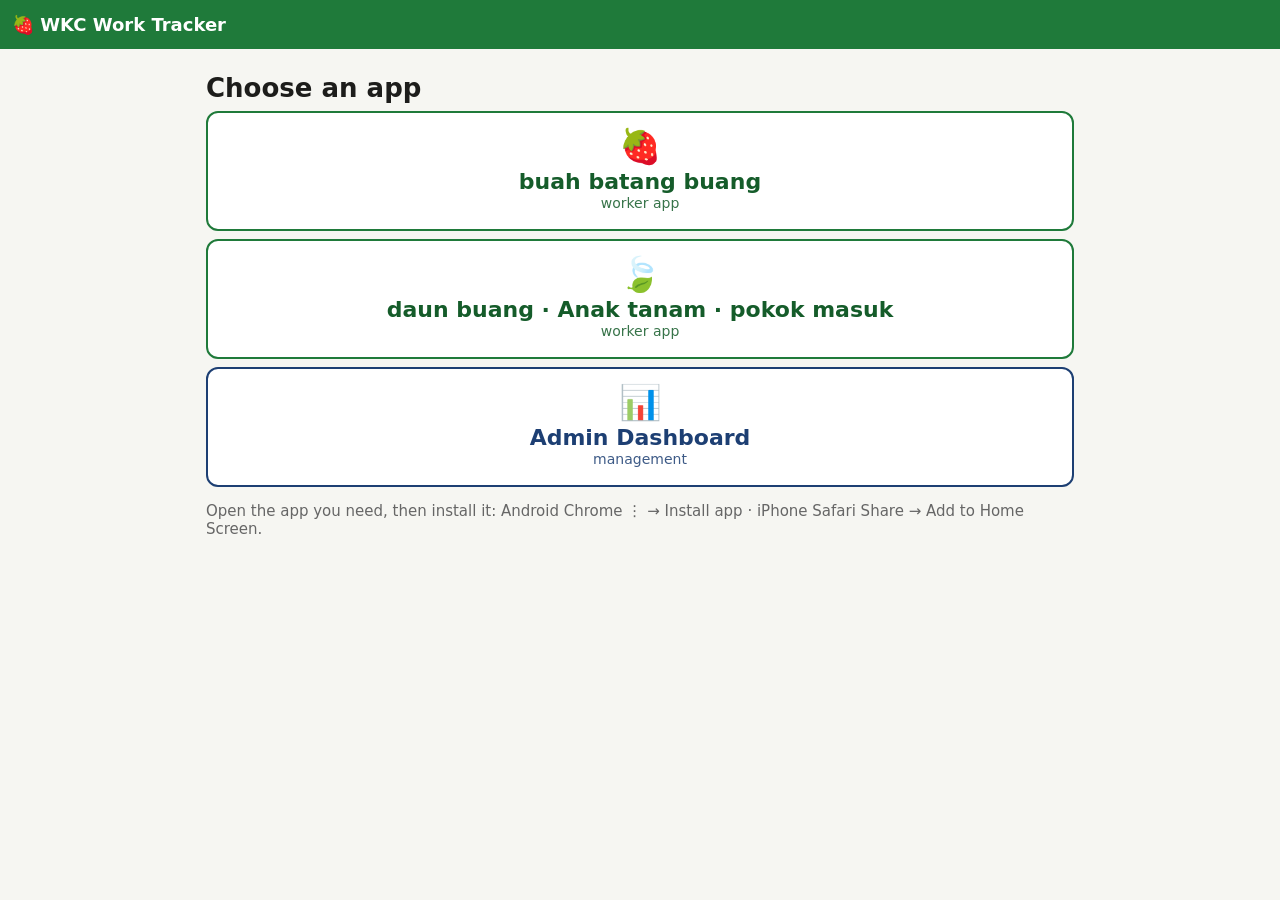
<file: index.html>
<!doctype html>
<html lang="en">
<head>
  <meta charset="utf-8">
  <meta name="viewport" content="width=device-width, initial-scale=1">
  <title>WKC Work Tracker</title>
  <link rel="stylesheet" href="shared/style.css">
</head>
<body>
  <header class="topbar"><span class="brand">🍓 WKC Work Tracker</span></header>
  <main>
    <h1>Choose an app</h1>
    <a class="btn btn-work" style="text-decoration:none;text-align:center" href="buah/index.html"><span class="icon">🍓</span>buah batang buang<small>worker app</small></a>
    <a class="btn btn-work" style="text-decoration:none;text-align:center" href="daun/index.html"><span class="icon">🍃</span>daun buang · Anak tanam · pokok masuk<small>worker app</small></a>
    <a class="btn btn-work" style="text-decoration:none;text-align:center;border-color:#1d3f73;color:#1d3f73" href="admin/index.html"><span class="icon">📊</span>Admin Dashboard<small>management</small></a>
    <p class="muted">Open the app you need, then install it: Android Chrome ⋮ → Install app · iPhone Safari Share → Add to Home Screen.</p>
  </main>
  <script>
    // Remove the old version 1 offline files from this address (v1 lived here).
    if ('serviceWorker' in navigator) {
      navigator.serviceWorker.getRegistrations().then(function (regs) {
        regs.forEach(function (r) { if (r.scope === new URL('./', location.href).href) r.unregister(); });
      });
    }
    if (window.caches) caches.keys().then(function (k) { k.forEach(function (n) { if (n.indexOf('wkc-v1') === 0) caches.delete(n); }); });
  </script>
</body>
</html>
</file>
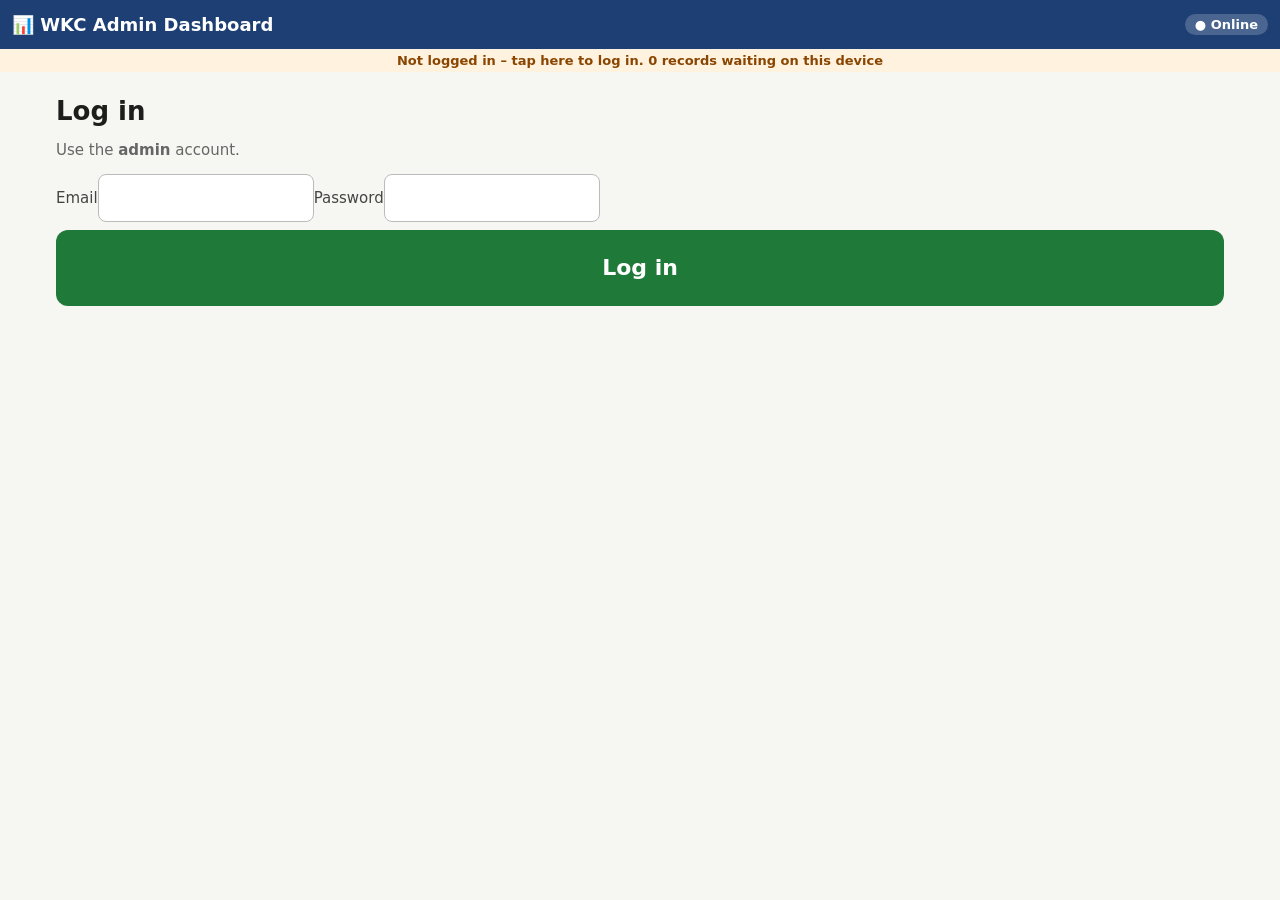
<file: admin/index.html>
<!doctype html>
<html lang="en">
<head>
  <meta charset="utf-8">
  <meta name="viewport" content="width=device-width, initial-scale=1, viewport-fit=cover">
  <meta name="theme-color" content="#1d3f73">
  <meta name="apple-mobile-web-app-capable" content="yes">
  <meta name="mobile-web-app-capable" content="yes">
  <meta name="apple-mobile-web-app-title" content="WKC Admin">
  <title>WKC Admin Dashboard</title>
  <link rel="manifest" href="manifest.webmanifest">
  <link rel="icon" href="../icons/admin-192.png">
  <link rel="apple-touch-icon" href="../icons/admin-192.png">
  <link rel="stylesheet" href="../shared/style.css">
</head>
<body class="admin-body">
  <header class="topbar admin">
    <button class="brand" id="homeBtn">📊 WKC Admin Dashboard</button>
    <span class="pill" id="net">● Online</span>
  </header>
  <div class="savedbar" id="syncstate"></div>
  <main id="app"><p class="muted center">Loading…</p></main>
  <div class="toast" id="toast"></div>
  <div id="print-area"></div>
  <script src="../shared/config.js"></script>
  <script src="../shared/qrcode.js"></script>
  <script src="../shared/store.js"></script>
  <script src="../shared/sync.js"></script>
  <script src="../shared/core.js"></script>
  <script src="../shared/ui.js"></script>
  <script src="admin.js"></script>
  <script>startAdminApp();</script>
</body>
</html>
</file>
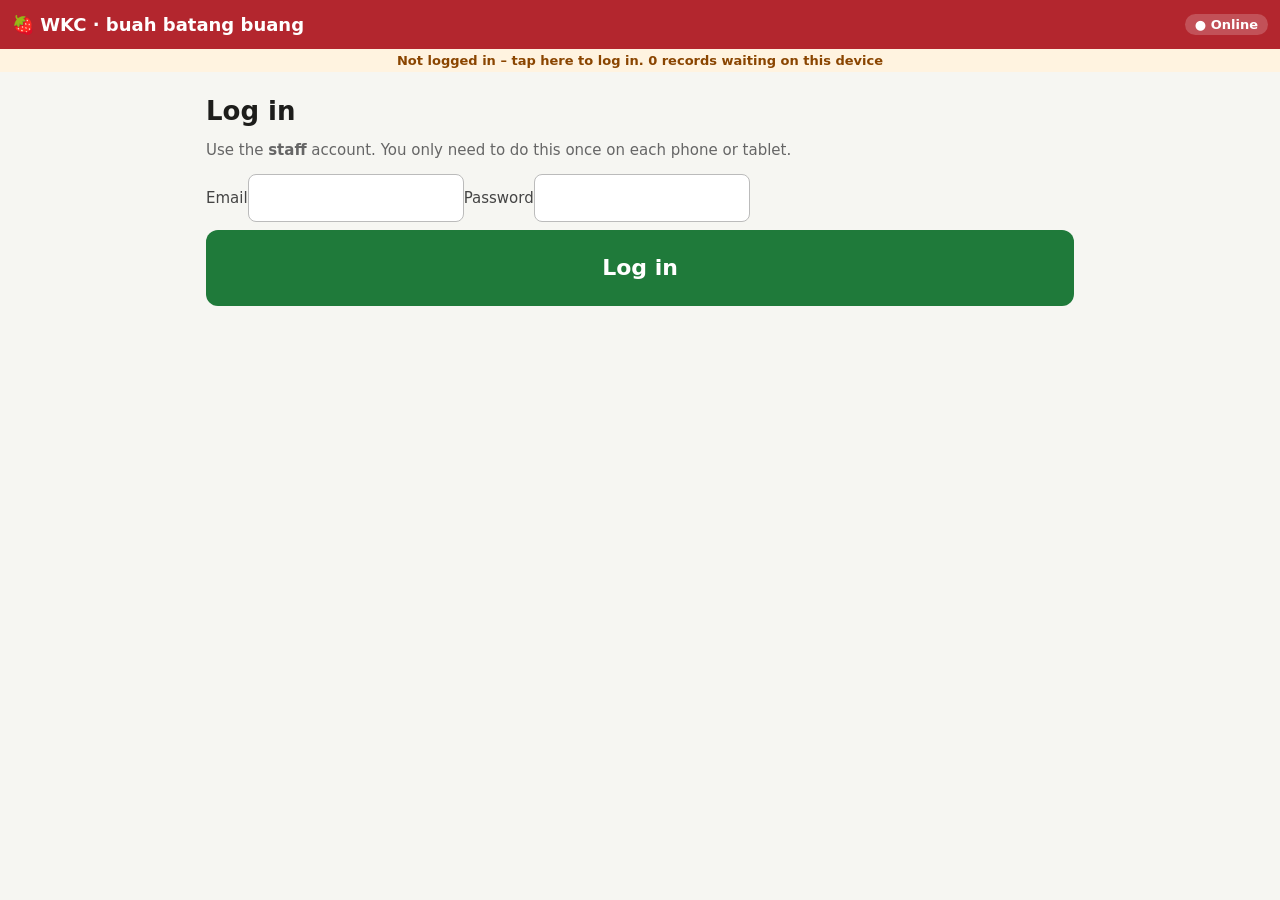
<file: buah/index.html>
<!doctype html>
<html lang="en">
<head>
  <meta charset="utf-8">
  <meta name="viewport" content="width=device-width, initial-scale=1, viewport-fit=cover">
  <meta name="theme-color" content="#b3262e">
  <meta name="apple-mobile-web-app-capable" content="yes">
  <meta name="mobile-web-app-capable" content="yes">
  <meta name="apple-mobile-web-app-title" content="WKC Buah">
  <title>WKC buah batang buang</title>
  <link rel="manifest" href="manifest.webmanifest">
  <link rel="icon" href="../icons/buah-192.png">
  <link rel="apple-touch-icon" href="../icons/buah-192.png">
  <link rel="stylesheet" href="../shared/style.css">
</head>
<body>
  <header class="topbar buah">
    <button class="brand" id="homeBtn">🍓 WKC · buah batang buang</button>
    <span class="pill" id="net">● Online</span>
  </header>
  <div class="savedbar" id="syncstate"></div>
  <main id="app"><p class="muted center">Loading…</p></main>
  <div class="toast" id="toast"></div>
  <script src="../shared/config.js"></script>
  <script src="../shared/store.js"></script>
  <script src="../shared/sync.js"></script>
  <script src="../shared/core.js"></script>
  <script src="../shared/scanner.js"></script>
  <script src="../shared/ui.js"></script>
  <script src="../shared/worker.js"></script>
  <script>startWorkerApp('buah', [WORK.BUAH]);</script>
</body>
</html>
</file>
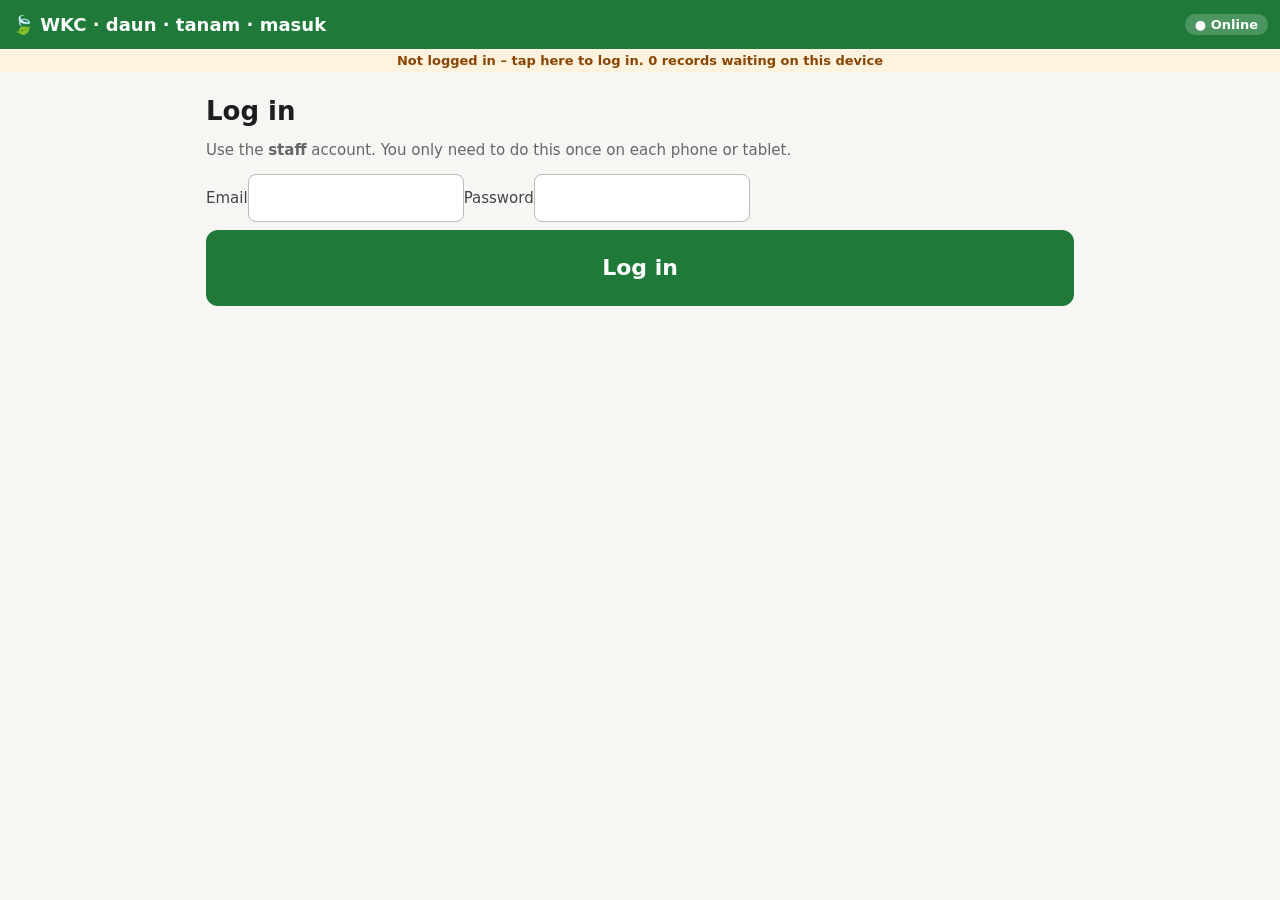
<file: daun/index.html>
<!doctype html>
<html lang="en">
<head>
  <meta charset="utf-8">
  <meta name="viewport" content="width=device-width, initial-scale=1, viewport-fit=cover">
  <meta name="theme-color" content="#1f7a3a">
  <meta name="apple-mobile-web-app-capable" content="yes">
  <meta name="mobile-web-app-capable" content="yes">
  <meta name="apple-mobile-web-app-title" content="WKC Kerja">
  <title>WKC daun buang · Anak tanam · pokok masuk</title>
  <link rel="manifest" href="manifest.webmanifest">
  <link rel="icon" href="../icons/daun-192.png">
  <link rel="apple-touch-icon" href="../icons/daun-192.png">
  <link rel="stylesheet" href="../shared/style.css">
</head>
<body>
  <header class="topbar">
    <button class="brand" id="homeBtn">🍃 WKC · daun · tanam · masuk</button>
    <span class="pill" id="net">● Online</span>
  </header>
  <div class="savedbar" id="syncstate"></div>
  <main id="app"><p class="muted center">Loading…</p></main>
  <div class="toast" id="toast"></div>
  <script src="../shared/config.js"></script>
  <script src="../shared/store.js"></script>
  <script src="../shared/sync.js"></script>
  <script src="../shared/core.js"></script>
  <script src="../shared/scanner.js"></script>
  <script src="../shared/ui.js"></script>
  <script src="../shared/worker.js"></script>
  <script>startWorkerApp('daun', [WORK.DAUN, WORK.ANAK, WORK.POKOK]);</script>
</body>
</html>
</file>
<file: shared/style.css>
:root {
  --green: #1f7a3a; --green-dark: #155c2a; --green-light: #e6f4ea;
  --red: #c62828; --orange: #b35c00; --orange-light: #fff3e0;
  --ink: #1d1d1b; --muted: #666; --line: #d9d9d4; --bg: #f6f6f2; --card: #fff;
  --blue: #1756a9; --blue-light: #e8f0fc;
}
* { box-sizing: border-box; }
html { -webkit-text-size-adjust: 100%; }
body { margin: 0; font-family: system-ui, -apple-system, "Segoe UI", Roboto, sans-serif; font-size: 18px; color: var(--ink); background: var(--bg); }
button, input, select { font: inherit; }

.topbar { position: sticky; top: 0; z-index: 10; display: flex; align-items: center; gap: 8px; padding: 8px 12px; padding-top: max(8px, env(safe-area-inset-top)); background: var(--green); color: #fff; }
.brand { flex: 1; text-align: left; background: none; border: 0; color: #fff; font-weight: 700; font-size: 18px; padding: 6px 0; cursor: pointer; }
.admin-link { background: rgba(255,255,255,.15); color: #fff; border: 1px solid rgba(255,255,255,.5); border-radius: 8px; padding: 6px 12px; cursor: pointer; }
.savedbar { font-size: 13px; color: var(--muted); text-align: center; padding: 4px 8px; background: #eceee6; }

main { max-width: 900px; margin: 0 auto; padding: 16px; padding-bottom: 60px; }
h1 { font-size: 26px; margin: 8px 0; }
h2 { font-size: 20px; margin: 22px 0 10px; }
.muted { color: var(--muted); font-size: 15px; }
.center { text-align: center; }
.empty { color: var(--muted); font-style: italic; }
.warn { color: var(--orange); background: var(--orange-light); border-radius: 8px; padding: 8px 10px; margin: 8px 0; font-size: 16px; }
.note { background: var(--blue-light); border-radius: 8px; padding: 10px; }
.instruction { font-size: 20px; font-weight: 600; }

.pill { display: inline-block; border-radius: 999px; padding: 3px 10px; font-size: 13px; font-weight: 600; white-space: nowrap; }
.topbar .pill { background: rgba(255,255,255,.2); color: #fff; }
.topbar .pill-warn { background: #ffcc80; color: #4a2a00; }
.pill-ok { background: var(--green-light); color: var(--green-dark); }
.pill-warn { background: var(--orange-light); color: var(--orange); }
.pill-local { background: #eef0e8; color: #444; }

.btn { display: block; width: 100%; min-height: 56px; margin: 8px 0; padding: 12px 14px; border-radius: 12px; border: 2px solid transparent; font-size: 19px; font-weight: 600; cursor: pointer; touch-action: manipulation; line-height: 1.25; }
.btn small { display: block; font-weight: 400; font-size: 14px; opacity: .85; }
.btn:active { transform: scale(.98); }
.btn-primary { background: var(--green); color: #fff; }
.btn-secondary { background: var(--blue-light); color: var(--blue); border-color: #c5d6f2; }
.btn-light { background: #fff; color: var(--ink); border-color: var(--line); }
.btn-xl { min-height: 76px; font-size: 22px; }
.btn-small { min-height: 44px; font-size: 16px; padding: 8px 12px; width: auto; display: inline-block; margin: 4px 4px 4px 0; }
.btn-name { background: #fff; border-color: var(--line); min-height: 80px; font-size: 21px; position: relative; }
.btn-table { background: #fff; border-color: var(--line); min-height: 64px; font-size: 20px; }
.btn-work { background: #fff; border-color: var(--green); color: var(--green-dark); min-height: 120px; font-size: 22px; }
.btn-work .icon { display: block; font-size: 34px; }
.btn-dim { opacity: .45; }
.btn-chip { background: #fff; border-color: var(--line); min-height: 56px; }
.btn-chip.selected { background: var(--green); color: #fff; border-color: var(--green); }
.btn-qty { background: #fff; border-color: var(--line); margin: 4px 0; }
.btn-stop { background: var(--orange-light); color: var(--orange); border-color: #ffcc80; }
.btn-finish { background: var(--green); color: #fff; }
.badge-working { display: block; font-size: 13px; color: var(--orange); font-weight: 700; }

.grid { display: grid; gap: 10px; }
.grid .btn { margin: 0; }
.grid-names { grid-template-columns: repeat(auto-fill, minmax(150px, 1fr)); }
.grid-work { grid-template-columns: repeat(2, 1fr); }
.grid-tables { grid-template-columns: repeat(auto-fill, minmax(90px, 1fr)); }
.grid-chips { grid-template-columns: repeat(auto-fill, minmax(120px, 1fr)); }
.row { display: flex; gap: 10px; flex-wrap: wrap; align-items: center; }
.row > .btn:not(.btn-small) { flex: 1 1 160px; }
.row input[type=date], .row input[type=time] { flex: 1 1 140px; }

.who { font-size: 20px; font-weight: 700; padding: 10px 12px; background: var(--green-light); border-radius: 10px; margin-bottom: 12px; }
.card { background: var(--card); border: 1px solid var(--line); border-radius: 12px; padding: 14px; margin: 10px 0; }
.card-title { font-size: 18px; margin-bottom: 6px; }
.card-active { border: 2px solid var(--orange); background: #fffaf2; }
.card-error { border-color: var(--red); }
.big-clock { font-size: 40px; font-weight: 800; color: var(--orange); margin: 6px 0; }
.dot-on { color: var(--orange); }
.hist-row { padding: 8px 0; border-top: 1px solid #eee; }

.qty-row { display: grid; grid-template-columns: 1fr 1fr 2fr 1fr 1fr; gap: 6px; align-items: center; }
.qty { width: 100%; min-height: 64px; font-size: 30px; text-align: center; border: 2px solid var(--line); border-radius: 12px; }
input, select { min-height: 48px; padding: 8px 10px; border: 1px solid #bbb; border-radius: 8px; background: #fff; max-width: 100%; }
.loc-box { padding: 14px; background: #fff; border: 2px dashed var(--line); border-radius: 12px; font-size: 19px; }
.pin { display: block; width: 100%; font-size: 30px; text-align: center; letter-spacing: 8px; }

.video-wrap { position: relative; background: #000; border-radius: 14px; overflow: hidden; aspect-ratio: 3 / 4; max-height: 60vh; margin: 0 auto; width: 100%; max-width: 480px; }
.video-wrap video { width: 100%; height: 100%; object-fit: cover; }
.aim { position: absolute; inset: 18%; border: 4px solid rgba(255,255,255,.85); border-radius: 16px; box-shadow: 0 0 0 999px rgba(0,0,0,.25); }

.confirm { text-align: center; background: #fff; border: 2px solid var(--green); border-radius: 16px; padding: 16px; }
.confirm-icon { font-size: 64px; }
.kv { margin: 10px auto; border-collapse: collapse; text-align: left; font-size: 18px; }
.kv th { color: var(--muted); font-weight: 500; padding: 4px 12px 4px 0; vertical-align: top; }
.kv td { font-weight: 700; padding: 4px 0; }

.toast { position: fixed; left: 50%; bottom: 24px; transform: translateX(-50%) translateY(120px); background: #222; color: #fff; padding: 12px 20px; border-radius: 10px; transition: transform .25s; z-index: 50; max-width: 90vw; text-align: center; }
.toast.show { transform: translateX(-50%) translateY(0); }

/* Admin */
.admin-head { display: flex; justify-content: space-between; align-items: center; }
.tabs { display: flex; gap: 6px; overflow-x: auto; padding-bottom: 6px; margin-bottom: 10px; }
.tab { flex: 0 0 auto; border: 1px solid var(--line); background: #fff; border-radius: 999px; padding: 10px 14px; cursor: pointer; font-size: 16px; }
.tab.active { background: var(--green); color: #fff; border-color: var(--green); }
.list { width: 100%; border-collapse: collapse; background: #fff; border-radius: 10px; overflow: hidden; margin: 10px 0; font-size: 16px; }
.list th, .list td { padding: 8px; border-bottom: 1px solid #eee; text-align: left; vertical-align: middle; }
.list th { background: #f0f2ea; font-size: 14px; }
.list input { width: 100%; }
.list input.num { width: 80px; }
.list td:first-child input { min-width: 70px; }
.list tr.inactive td { opacity: .5; }
.add-row { display: flex; gap: 8px; margin: 10px 0; }
.add-row input { flex: 1; }
.form-grid { display: grid; grid-template-columns: repeat(auto-fill, minmax(200px, 1fr)); gap: 10px; margin-bottom: 8px; }
.form-grid label, label { font-size: 15px; color: #444; }
.form-grid input, .form-grid select { display: block; width: 100%; margin-top: 4px; }
.checks { display: grid; grid-template-columns: repeat(auto-fill, minmax(130px, 1fr)); gap: 6px; margin: 10px 0; }
.check { background: #fff; border: 1px solid var(--line); border-radius: 8px; padding: 10px; display: flex; gap: 8px; align-items: center; font-size: 17px; }
.check input { min-height: 0; width: 22px; height: 22px; }
.file-label { display: block; margin: 10px 0; }

/* Stickers (screen preview + print) */
/* Stickers: 100 mm x 50 mm landscape. On A4 landscape: 2 across x 4 down = 8 per page (cut on the dashed lines). */
.sheet { display: flex; flex-wrap: wrap; gap: 0; }
.sticker { width: 100mm; height: 50mm; border: 0.2mm dashed #999; padding: 3mm 4mm; display: flex; gap: 4mm; align-items: center; background: #fff; overflow: hidden; break-inside: avoid; page-break-inside: avoid; }
.sticker .qr { width: 44mm; height: 44mm; flex: 0 0 44mm; }
.st-text { flex: 1; min-width: 0; color: #000; }
.st-plot { font-size: 16pt; font-weight: 700; line-height: 1.15; }
.st-table { font-size: 30pt; font-weight: 800; line-height: 1.05; margin: 1mm 0 2mm; word-break: break-word; }
.st-line { font-size: 11pt; }
.st-brand { font-size: 8pt; color: #555; margin-top: 2mm; }
#print-area { display: none; }

@media print {
  body { background: #fff; }
  body > *:not(#print-area) { display: none !important; }
  #print-area { display: block; }
  html, body { margin: 0 !important; padding: 0 !important; }
  .sheet-label { display: block; }
  .sheet-label .sticker { border: 0; break-after: page; page-break-after: always; }
  .sheet-label .sticker:last-child { break-after: auto; page-break-after: auto; }
  .sheet-rot { display: block; }
  .sheet-rot .sticker-wrap { position: relative; width: 50mm; height: 100mm; overflow: hidden; break-after: page; page-break-after: always; }
  .sheet-rot .sticker-wrap:last-child { break-after: auto; page-break-after: auto; }
  .sheet-rot .sticker { position: absolute; top: 0; left: 50mm; border: 0; transform-origin: top left; transform: rotate(90deg); }
  .sheet-a4 { width: 287mm; }
}
@media (max-width: 420px) {
  .grid-work { grid-template-columns: 1fr 1fr; }
  .btn-work { min-height: 110px; font-size: 19px; }
}

/* ---- v2 additions ---- */
.topbar .pill-on { background: rgba(255,255,255,.2); color: #fff; }
.topbar .pill-off { background: #ffcc80; color: #4a2a00; }
.savedbar { cursor: pointer; }
.warnbar { background: #fff3e0; color: #8a4500; font-weight: 600; }
.btn-pick.selected { background: var(--green); color: #fff; border-color: var(--green); }
.btn-pick.selected::before { content: '✔ '; }
.btn:disabled { opacity: .5; }
.sticky-bottom { position: sticky; bottom: 0; background: var(--bg); padding: 8px 0 4px; box-shadow: 0 -6px 12px rgba(0,0,0,.06); }
.sync-badge { font-size: 13px; font-weight: 600; border-radius: 999px; padding: 2px 8px; white-space: nowrap; }
.sync-badge.pend { background: var(--orange-light); color: var(--orange); }
.sync-badge.done { background: var(--green-light); color: var(--green-dark); }
.btn-chip small { font-size: 12px; }
.btn-chip.selected small { color: #fff; }
.stat-grid { display: grid; grid-template-columns: repeat(auto-fill, minmax(150px, 1fr)); gap: 10px; }
.stat { background: #fff; border: 1px solid var(--line); border-radius: 12px; padding: 12px; }
.stat b { display: block; font-size: 26px; }
.bar { height: 10px; background: #e8e8e2; border-radius: 6px; overflow: hidden; margin-top: 4px; min-width: 80px; }
.bar > span { display: block; height: 100%; background: var(--green); }
.bar.over > span { background: var(--red); }
.num-right { text-align: right; }
.admin-body main { max-width: 1200px; }
.topbar.admin { background: #1d3f73; }
.topbar.buah { background: #b3262e; }

/* screen preview on small screens: shrink stickers to fit */
@media screen and (max-width: 440px) { #preview .sticker { zoom: 0.85; } }
</file>
